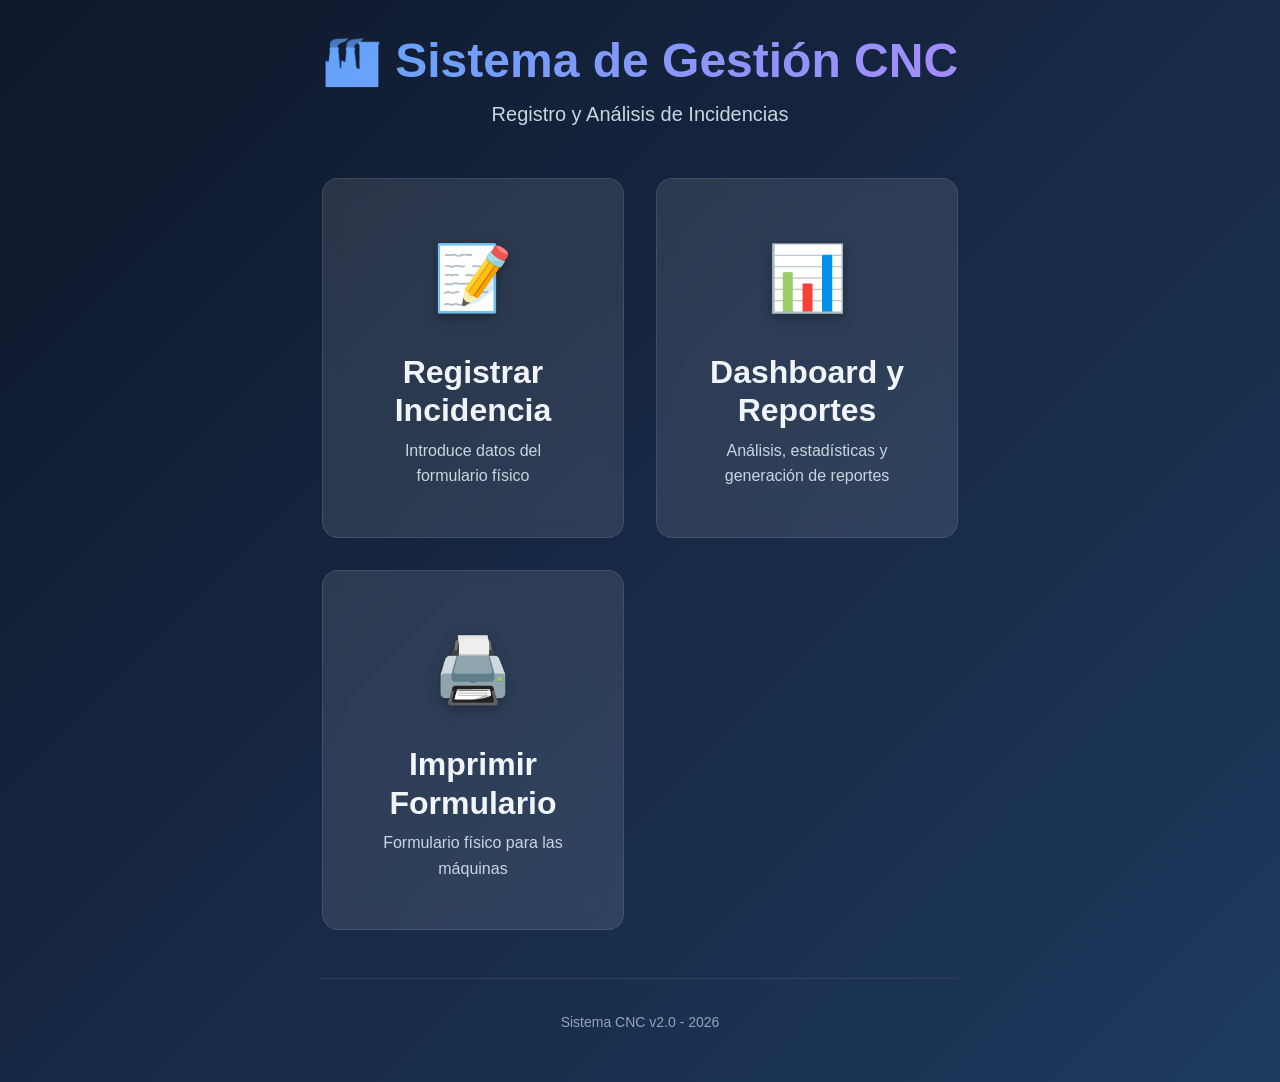
<file: index.html>
<!DOCTYPE html>
<html lang="es">

<head>
    <meta charset="UTF-8">
    <meta name="viewport" content="width=device-width, initial-scale=1.0">
    <title>Sistema Gestión CNC - Registro de Incidencias</title>
    <link rel="stylesheet" href="css/style.css">
</head>

<body class="home-page">
    <div class="container">
        <header class="app-header">
            <h1>🏭 Sistema de Gestión CNC</h1>
            <p class="subtitle">Registro y Análisis de Incidencias</p>
        </header>

        <main class="role-selection">
            <div class="role-card" onclick="window.location.href='manager.html'">
                <div class="icon">📝</div>
                <h2>Registrar Incidencia</h2>
                <p>Introduce datos del formulario físico</p>
            </div>

            <div class="role-card" onclick="window.location.href='manager.html#dashboard'">
                <div class="icon">📊</div>
                <h2>Dashboard y Reportes</h2>
                <p>Análisis, estadísticas y generación de reportes</p>
            </div>

            <div class="role-card" onclick="window.location.href='formulario_operario.html'" target="_blank">
                <div class="icon">🖨️</div>
                <h2>Imprimir Formulario</h2>
                <p>Formulario físico para las máquinas</p>
            </div>
        </main>

        <footer>
            <p>Sistema CNC v2.0 - 2026</p>
        </footer>
    </div>
</body>

</html>
</file>
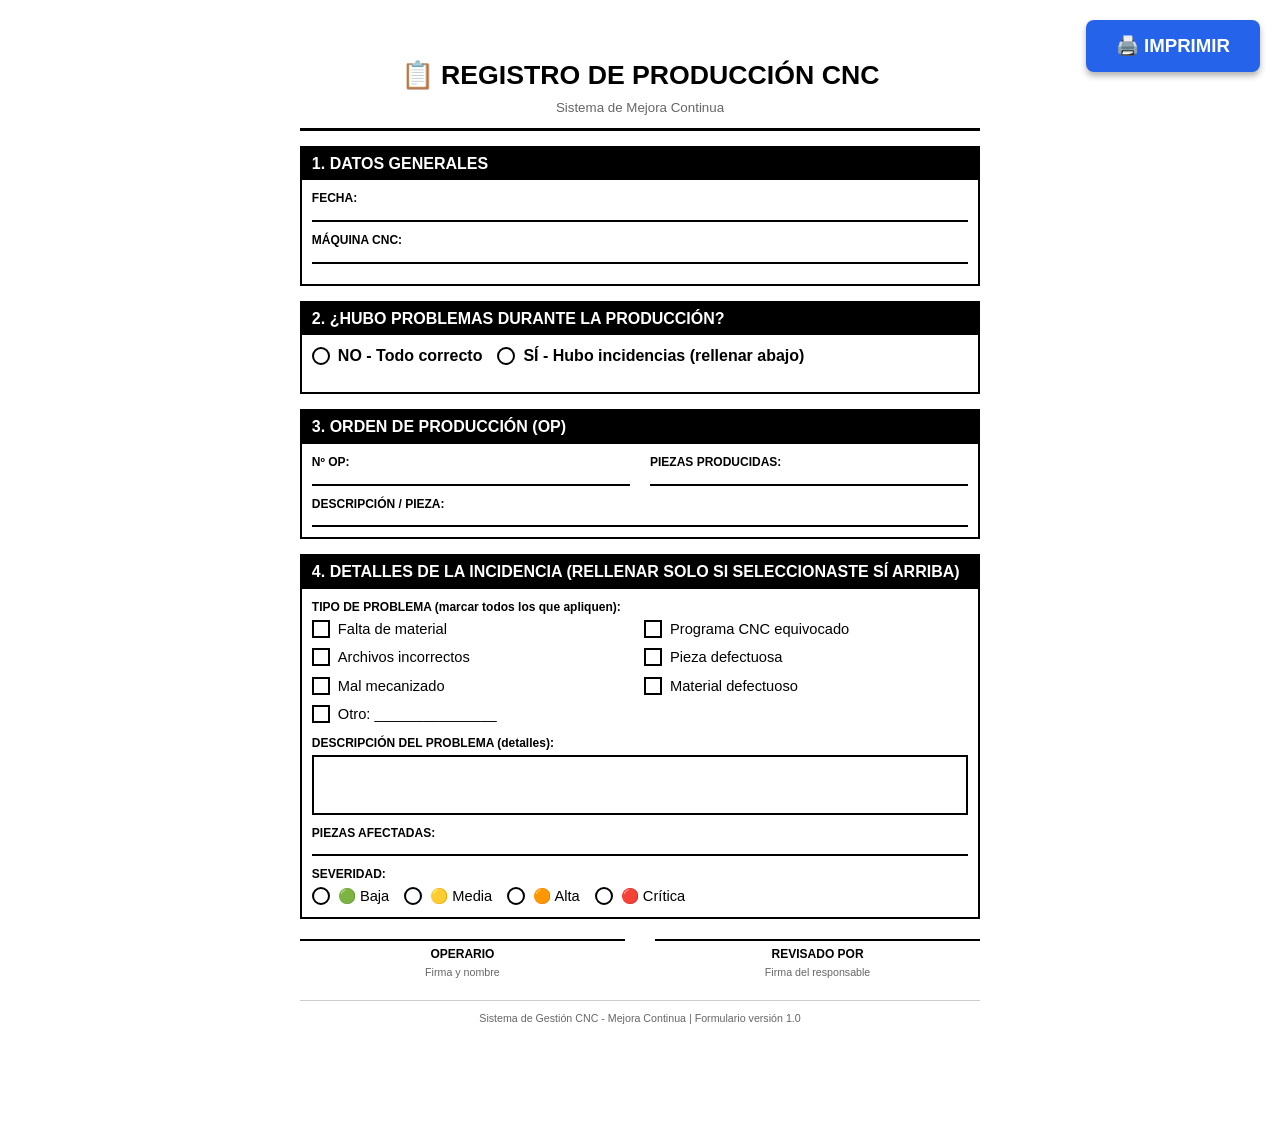
<file: formulario_operario.html>
<!DOCTYPE html>
<html lang="es">

<head>
    <meta charset="UTF-8">
    <meta name="viewport" content="width=device-width, initial-scale=1.0">
    <title>Registro de Producción CNC</title>
    <style>
        @page {
            size: A4;
            margin: 15mm;
        }

        * {
            margin: 0;
            padding: 0;
            box-sizing: border-box;
        }

        body {
            font-family: Arial, sans-serif;
            font-size: 11pt;
            line-height: 1.4;
            color: #000;
            background: white;
        }

        .container {
            width: 210mm;
            min-height: 297mm;
            padding: 15mm;
            margin: 0 auto;
            background: white;
        }

        .header {
            text-align: center;
            border-bottom: 3px solid #000;
            padding-bottom: 10px;
            margin-bottom: 15px;
        }

        .header h1 {
            font-size: 20pt;
            font-weight: bold;
            margin-bottom: 5px;
        }

        .header p {
            font-size: 10pt;
            color: #666;
        }

        .section {
            margin-bottom: 15px;
            border: 2px solid #000;
            padding: 10px;
        }

        .section-title {
            font-size: 12pt;
            font-weight: bold;
            background: #000;
            color: white;
            padding: 5px 10px;
            margin: -10px -10px 10px -10px;
            text-transform: uppercase;
        }

        .field-group {
            display: flex;
            gap: 20px;
            margin-bottom: 10px;
        }

        .field {
            flex: 1;
        }

        .field label {
            display: block;
            font-weight: bold;
            font-size: 9pt;
            margin-bottom: 3px;
        }

        .field-input {
            width: 100%;
            border: none;
            border-bottom: 2px solid #000;
            padding: 5px 0;
            font-size: 11pt;
        }

        .checkbox-group {
            display: grid;
            grid-template-columns: repeat(2, 1fr);
            gap: 8px;
        }

        .checkbox-item {
            display: flex;
            align-items: center;
            gap: 8px;
        }

        .checkbox {
            width: 18px;
            height: 18px;
            border: 2px solid #000;
            display: inline-block;
        }

        .radio-group {
            display: flex;
            gap: 15px;
            flex-wrap: wrap;
        }

        .radio-item {
            display: flex;
            align-items: center;
            gap: 8px;
        }

        .radio {
            width: 18px;
            height: 18px;
            border: 2px solid #000;
            border-radius: 50%;
            display: inline-block;
        }

        .textarea {
            width: 100%;
            min-height: 60px;
            border: 2px solid #000;
            padding: 8px;
            font-family: Arial, sans-serif;
            font-size: 10pt;
        }

        .signature-section {
            display: grid;
            grid-template-columns: 1fr 1fr;
            gap: 30px;
            margin-top: 20px;
        }

        .signature-box {
            border-top: 2px solid #000;
            padding-top: 5px;
            text-align: center;
        }

        .footer {
            text-align: center;
            font-size: 8pt;
            color: #666;
            margin-top: 20px;
            padding-top: 10px;
            border-top: 1px solid #ccc;
        }

        @media print {
            body {
                margin: 0;
                padding: 0;
            }

            .container {
                margin: 0;
                padding: 15mm;
            }

            .no-print {
                display: none;
            }
        }

        .print-button {
            position: fixed;
            top: 20px;
            right: 20px;
            padding: 15px 30px;
            background: #2563eb;
            color: white;
            border: none;
            border-radius: 8px;
            font-size: 14pt;
            font-weight: bold;
            cursor: pointer;
            box-shadow: 0 4px 6px rgba(0, 0, 0, 0.3);
        }

        .print-button:hover {
            background: #1d4ed8;
        }

        .instructions {
            background: #fff3cd;
            border: 2px solid #ffc107;
            padding: 10px;
            margin-bottom: 15px;
            font-size: 9pt;
        }
    </style>
</head>

<body>
    <button onclick="window.print()" class="print-button no-print">🖨️ IMPRIMIR</button>

    <div class="container">
        <!-- HEADER -->
        <div class="header">
            <h1>📋 REGISTRO DE PRODUCCIÓN CNC</h1>
            <p>Sistema de Mejora Continua</p>
        </div>

        <!-- SECCIÓN 1: DATOS GENERALES -->
        <div class="section">
            <div class="section-title">1. Datos Generales</div>

            <div class="field-group">
                <div class="field">
                    <label>FECHA:</label>
                    <div class="field-input"></div>
                </div>
            </div>

            <div class="field-group">
                <div class="field">
                    <label>MÁQUINA CNC:</label>
                    <div class="field-input"></div>
                </div>
            </div>
        </div>

        <!-- SECCIÓN 2: ¿HUBO PROBLEMAS? -->
        <div class="section">
            <div class="section-title">2. ¿Hubo Problemas Durante la Producción?</div>

            <div style="margin-bottom: 15px;">
                <div class="radio-group">
                    <div class="radio-item">
                        <span class="radio"></span>
                        <span style="font-weight: bold; font-size: 12pt;">NO - Todo correcto</span>
                    </div>
                    <div class="radio-item">
                        <span class="radio"></span>
                        <span style="font-weight: bold; font-size: 12pt;">SÍ - Hubo incidencias (rellenar abajo)</span>
                    </div>
                </div>
            </div>
        </div>

        <!-- SECCIÓN 3: ORDEN DE PRODUCCIÓN -->
        <div class="section">
            <div class="section-title">3. Orden de Producción (OP)</div>

            <div class="field-group">
                <div class="field">
                    <label>Nº OP:</label>
                    <div class="field-input"></div>
                </div>
                <div class="field">
                    <label>PIEZAS PRODUCIDAS:</label>
                    <div class="field-input"></div>
                </div>
            </div>

            <div class="field">
                <label>DESCRIPCIÓN / PIEZA:</label>
                <div class="field-input"></div>
            </div>
        </div>

        <!-- SECCIÓN 4: DETALLES DE INCIDENCIA (solo si hubo problemas) -->
        <div class="section">
            <div class="section-title">4. Detalles de la Incidencia (Rellenar solo si seleccionaste SÍ arriba)</div>

            <div class="field">
                <label>TIPO DE PROBLEMA (marcar todos los que apliquen):</label>
                <div class="checkbox-group">
                    <div class="checkbox-item">
                        <span class="checkbox"></span>
                        <span>Falta de material</span>
                    </div>
                    <div class="checkbox-item">
                        <span class="checkbox"></span>
                        <span>Programa CNC equivocado</span>
                    </div>
                    <div class="checkbox-item">
                        <span class="checkbox"></span>
                        <span>Archivos incorrectos</span>
                    </div>
                    <div class="checkbox-item">
                        <span class="checkbox"></span>
                        <span>Pieza defectuosa</span>
                    </div>
                    <div class="checkbox-item">
                        <span class="checkbox"></span>
                        <span>Mal mecanizado</span>
                    </div>
                    <div class="checkbox-item">
                        <span class="checkbox"></span>
                        <span>Material defectuoso</span>
                    </div>
                    <div class="checkbox-item">
                        <span class="checkbox"></span>
                        <span>Otro: _______________</span>
                    </div>
                </div>
            </div>

            <div class="field" style="margin-top: 10px;">
                <label>DESCRIPCIÓN DEL PROBLEMA (detalles):</label>
                <div class="textarea"></div>
            </div>

            <div class="field-group" style="margin-top: 10px;">
                <div class="field">
                    <label>PIEZAS AFECTADAS:</label>
                    <div class="field-input"></div>
                </div>
            </div>

            <div class="field" style="margin-top: 10px;">
                <label>SEVERIDAD:</label>
                <div class="radio-group">
                    <div class="radio-item">
                        <span class="radio"></span>
                        <span>🟢 Baja</span>
                    </div>
                    <div class="radio-item">
                        <span class="radio"></span>
                        <span>🟡 Media</span>
                    </div>
                    <div class="radio-item">
                        <span class="radio"></span>
                        <span>🟠 Alta</span>
                    </div>
                    <div class="radio-item">
                        <span class="radio"></span>
                        <span>🔴 Crítica</span>
                    </div>
                </div>
            </div>
        </div>

        <!-- FIRMA -->
        <div class="signature-section">
            <div class="signature-box">
                <div style="font-size: 9pt; font-weight: bold;">OPERARIO</div>
                <div style="font-size: 8pt; color: #666; margin-top: 3px;">Firma y nombre</div>
            </div>
            <div class="signature-box">
                <div style="font-size: 9pt; font-weight: bold;">REVISADO POR</div>
                <div style="font-size: 8pt; color: #666; margin-top: 3px;">Firma del responsable</div>
            </div>
        </div>

        <div class="footer">
            Sistema de Gestión CNC - Mejora Continua | Formulario versión 1.0
        </div>
    </div>
</body>

</html>
</file>
<file: css/style.css>
/* ===========================
   VARIABLES Y TOKENS DE DISEÑO
   =========================== */
:root {
    /* Colores principales */
    --color-primary: #2563eb;
    --color-primary-dark: #1e40af;
    --color-secondary: #0891b2;
    --color-accent: #f59e0b;
    
    /* Gradientes */
    --gradient-primary: linear-gradient(135deg, #667eea 0%, #764ba2 100%);
    --gradient-success: linear-gradient(135deg, #0ea5e9 0%, #2563eb 100%);
    --gradient-warning: linear-gradient(135deg, #f59e0b 0%, #ef4444 100%);
    
    /* Colores de estado */
    --color-success: #10b981;
    --color-warning: #f59e0b;
    --color-error: #ef4444;
    --color-info: #0891b2;
    
    /* Colores de severidad */
    --severity-low: #10b981;
    --severity-medium: #f59e0b;
    --severity-high: #f97316;
    --severity-critical: #ef4444;
    
    /* Escala de grises */
    --gray-50: #f9fafb;
    --gray-100: #f3f4f6;
    --gray-200: #e5e7eb;
    --gray-300: #d1d5db;
    --gray-400: #9ca3af;
    --gray-500: #6b7280;
    --gray-600: #4b5563;
    --gray-700: #374151;
    --gray-800: #1f2937;
    --gray-900: #111827;
    
    /* Fondos */
    --bg-primary: #0f172a;
    --bg-secondary: #1e293b;
    --bg-tertiary: #334155;
    --bg-glass: rgba(255, 255, 255, 0.1);
    --bg-glass-hover: rgba(255, 255, 255, 0.15);
    
    /* Texto */
    --text-primary: #f1f5f9;
    --text-secondary: #cbd5e1;
    --text-muted: #94a3b8;
    
    /* Sombras */
    --shadow-sm: 0 1px 2px 0 rgba(0, 0, 0, 0.05);
    --shadow-md: 0 4px 6px -1px rgba(0, 0, 0, 0.1);
    --shadow-lg: 0 10px 15px -3px rgba(0, 0, 0, 0.1);
    --shadow-xl: 0 20px 25px -5px rgba(0, 0, 0, 0.1);
    --shadow-glow: 0 0 20px rgba(99, 102, 241, 0.3);
    
    /* Tipografía */
    --font-sans: 'Inter', -apple-system, BlinkMacSystemFont, 'Segoe UI', sans-serif;
    --font-mono: 'JetBrains Mono', 'Courier New', monospace;
    
    /* Espaciado */
    --spacing-xs: 0.25rem;
    --spacing-sm: 0.5rem;
    --spacing-md: 1rem;
    --spacing-lg: 1.5rem;
    --spacing-xl: 2rem;
    --spacing-2xl: 3rem;
    
    /* Bordes */
    --radius-sm: 0.375rem;
    --radius-md: 0.5rem;
    --radius-lg: 0.75rem;
    --radius-xl: 1rem;
    --radius-full: 9999px;
    
    /* Transiciones */
    --transition-fast: 150ms ease;
    --transition-base: 200ms ease;
    --transition-slow: 300ms ease;
}

/* ===========================
   RESET Y BASE
   =========================== */
* {
    margin: 0;
    padding: 0;
    box-sizing: border-box;
}

html {
    font-size: 16px;
    -webkit-font-smoothing: antialiased;
    -moz-osx-font-smoothing: grayscale;
}

body {
    font-family: var(--font-sans);
    background: var(--bg-primary);
    color: var(--text-primary);
    line-height: 1.6;
    min-height: 100vh;
}

/* ===========================
   TIPOGRAFÍA
   =========================== */
h1, h2, h3, h4, h5, h6 {
    font-weight: 700;
    line-height: 1.2;
    margin-bottom: var(--spacing-md);
}

h1 { font-size: 2.5rem; }
h2 { font-size: 2rem; }
h3 { font-size: 1.75rem; }
h4 { font-size: 1.5rem; }
h5 { font-size: 1.25rem; }
h6 { font-size: 1rem; }

p {
    margin-bottom: var(--spacing-md);
}

/* ===========================
   LAYOUT CONTAINERS
   =========================== */
.container {
    max-width: 1400px;
    margin: 0 auto;
    padding: var(--spacing-xl);
}

/* ===========================
   HOME PAGE - SELECCIÓN DE ROL
   =========================== */
.home-page {
    background: linear-gradient(135deg, #0f172a 0%, #1e3a5f 100%);
    display: flex;
    align-items: center;
    justify-content: center;
}

.app-header {
    text-align: center;
    margin-bottom: var(--spacing-2xl);
}

.app-header h1 {
    font-size: 3rem;
    background: linear-gradient(135deg, #60a5fa, #a78bfa);
    -webkit-background-clip: text;
    -webkit-text-fill-color: transparent;
    background-clip: text;
    margin-bottom: var(--spacing-sm);
}

.subtitle {
    color: var(--text-secondary);
    font-size: 1.25rem;
    font-weight: 300;
}

.role-selection {
    display: grid;
    grid-template-columns: repeat(auto-fit, minmax(300px, 1fr));
    gap: var(--spacing-xl);
    margin-bottom: var(--spacing-2xl);
}

.role-card {
    background: var(--bg-glass);
    backdrop-filter: blur(10px);
    border: 1px solid rgba(255, 255, 255, 0.1);
    border-radius: var(--radius-xl);
    padding: var(--spacing-2xl);
    text-align: center;
    cursor: pointer;
    transition: all var(--transition-base);
    position: relative;
    overflow: hidden;
}

.role-card::before {
    content: '';
    position: absolute;
    top: 0;
    left: 0;
    right: 0;
    bottom: 0;
    background: var(--gradient-primary);
    opacity: 0;
    transition: opacity var(--transition-base);
    z-index: -1;
}

.role-card:hover::before {
    opacity: 0.1;
}

.role-card:hover {
    transform: translateY(-8px);
    box-shadow: var(--shadow-xl), var(--shadow-glow);
    border-color: rgba(99, 102, 241, 0.5);
}

.role-card .icon {
    font-size: 4rem;
    margin-bottom: var(--spacing-lg);
    filter: drop-shadow(0 4px 6px rgba(0, 0, 0, 0.3));
}

.role-card h2 {
    color: var(--text-primary);
    margin-bottom: var(--spacing-sm);
}

.role-card p {
    color: var(--text-secondary);
    margin: 0;
}

footer {
    text-align: center;
    color: var(--text-muted);
    font-size: 0.875rem;
    padding-top: var(--spacing-xl);
    border-top: 1px solid var(--bg-tertiary);
}

/* ===========================
   BOTONES
   =========================== */
.btn {
    display: inline-flex;
    align-items: center;
    justify-content: center;
    gap: var(--spacing-sm);
    padding: 0.75rem 1.5rem;
    font-size: 1rem;
    font-weight: 600;
    border: none;
    border-radius: var(--radius-md);
    cursor: pointer;
    transition: all var(--transition-base);
    text-decoration: none;
    font-family: var(--font-sans);
}

.btn-primary {
    background: var(--gradient-primary);
    color: white;
    box-shadow: var(--shadow-md);
}

.btn-primary:hover {
    transform: translateY(-2px);
    box-shadow: var(--shadow-lg);
}

.btn-success {
    background: var(--color-success);
    color: white;
}

.btn-warning {
    background: var(--color-warning);
    color: white;
}

.btn-danger {
    background: var(--color-error);
    color: white;
}

.btn-secondary {
    background: var(--bg-tertiary);
    color: var(--text-primary);
}

.btn-large {
    padding: 1.25rem 2rem;
    font-size: 1.25rem;
}

/* ===========================
   FORMULARIOS
   =========================== */
.form-group {
    margin-bottom: var(--spacing-lg);
}

.form-label {
    display: block;
    margin-bottom: var(--spacing-sm);
    color: var(--text-secondary);
    font-weight: 500;
    font-size: 0.875rem;
    text-transform: uppercase;
    letter-spacing: 0.05em;
}

.form-input,
.form-select,
.form-textarea {
    width: 100%;
    padding: 0.75rem 1rem;
    background: var(--bg-secondary);
    border: 1px solid var(--bg-tertiary);
    border-radius: var(--radius-md);
    color: var(--text-primary);
    font-family: var(--font-sans);
    font-size: 1rem;
    transition: all var(--transition-base);
}

.form-input:focus,
.form-select:focus,
.form-textarea:focus {
    outline: none;
    border-color: var(--color-primary);
    box-shadow: 0 0 0 3px rgba(37, 99, 235, 0.1);
}

.form-textarea {
    min-height: 120px;
    resize: vertical;
}

/* ===========================
   TARJETAS
   =========================== */
.card {
    background: var(--bg-secondary);
    border: 1px solid var(--bg-tertiary);
    border-radius: var(--radius-lg);
    padding: var(--spacing-xl);
    box-shadow: var(--shadow-md);
}

.card-header {
    margin-bottom: var(--spacing-lg);
    padding-bottom: var(--spacing-lg);
    border-bottom: 1px solid var(--bg-tertiary);
}

.card-title {
    font-size: 1.5rem;
    margin: 0;
}

/* ===========================
   UTILIDADES
   =========================== */
.text-center { text-align: center; }
.text-right { text-align: right; }
.mt-1 { margin-top: var(--spacing-sm); }
.mt-2 { margin-top: var(--spacing-md); }
.mt-3 { margin-top: var(--spacing-lg); }
.mb-1 { margin-bottom: var(--spacing-sm); }
.mb-2 { margin-bottom: var(--spacing-md); }
.mb-3 { margin-bottom: var(--spacing-lg); }

.hidden { display: none; }
.visible { display: block; }

/* ===========================
   RESPONSIVE
   =========================== */
@media (max-width: 768px) {
    .container {
        padding: var(--spacing-md);
    }
    
    .app-header h1 {
        font-size: 2rem;
    }
    
    .role-selection {
        grid-template-columns: 1fr;
    }
}
</file>
